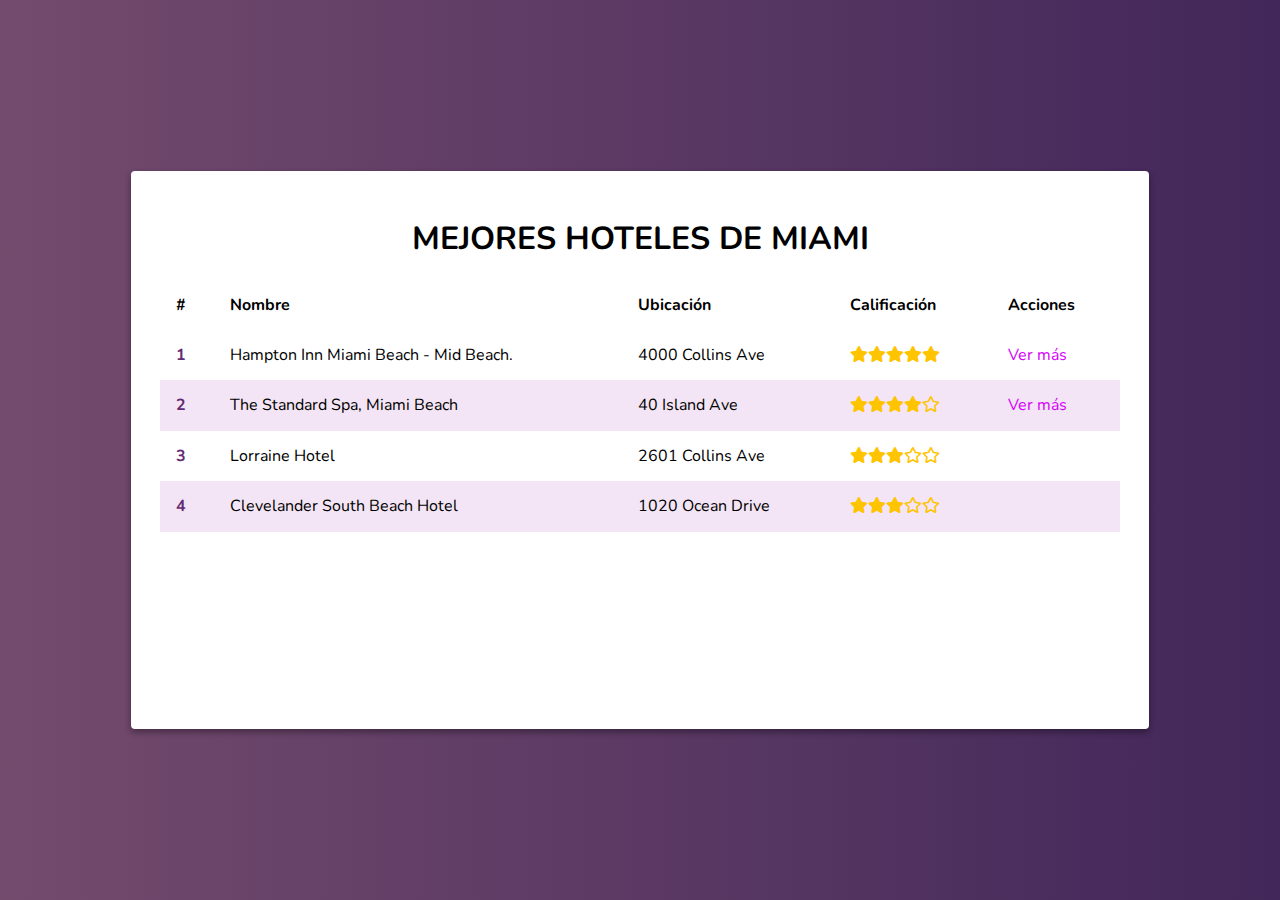
<file: boletines/index.html>
<!DOCTYPE html>
<html lang="en" dir="ltr">
	<head>
		<meta charset="utf-8">
    <meta name="viewport" content="width=device-width, initial-scale:1.0">
		<title>Los mejores hoteles de Miami</title>
		<link rel="preconnect" href="https://fonts.gstatic.com">
		<link href="https://fonts.googleapis.com/css2?family=Nunito:wght@300;400;700&display=swap" rel="stylesheet">
		<link rel="stylesheet" href="./assets/css/normalize.css">
		<link rel="stylesheet" href="./font-awesome/css/all.min.css">
		<link rel="stylesheet" href="./assets/css/main.css">
		<link
	    rel="stylesheet"
	    href="https://cdnjs.cloudflare.com/ajax/libs/animate.css/4.1.1/animate.min.css"
	  >
	</head>
	<body>
		<div class="container">
			<div class="content animate__animated animate__fadeInDown">
				<header>
					<h1 class="title">Mejores hoteles de Miami</h1>
				</header>
				<table class="table">
					<thead>
						<th>#</th>
						<th>Nombre</th>
						<th>Ubicación</th>
						<th>Calificación</th>
						<th>Acciones</th>
					</thead>
					<tbody>
						<tr>
							<td>1</td>
							<td>Hampton Inn Miami Beach - Mid Beach.</td>
							<td>4000 Collins Ave</td>
							<td><i class="fas fa-star"><i class="fas fa-star"></i><i class="fas fa-star"></i><i class="fas fa-star"></i><i class="fas fa-star"></i></i></td>
							<td>
								<a href="./hotels/hampton.html">Ver más</a>
							</td>
						</tr>
						<tr>
							<td>2</td>
							<td>The Standard Spa, Miami Beach</td>
							<td>40 Island Ave</td>
							<td><i class="fas fa-star"></i><i class="fas fa-star"></i><i class="fas fa-star"></i><i class="fas fa-star"><i class="far fa-star"></i></td>
							<td>
								<a href="./hotels/hampton.html">Ver más</a>
							</td>
						</tr>
						<tr>
							<td>3</td>
							<td>Lorraine Hotel</td>
							<td>2601 Collins Ave</td>
							<td><i class="fas fa-star"></i><i class="fas fa-star"></i><i class="fas fa-star"><i class="far fa-star"><i class="far fa-star"></i></td>
							<td></td>
						</tr>
						<tr>
							<td>4</td>
							<td>Clevelander South Beach Hotel</td>
							<td>1020 Ocean Drive</td>
							<td><i class="fas fa-star"></i><i class="fas fa-star"></i><i class="fas fa-star"><i class="far fa-star"><i class="far fa-star"></i></td>
							<td></td>
						</tr>
					</tbody>
				</table>
			</div>
		</div>
		<script src="./javascript/main.js"></script>
	</body>
</html>
</file>
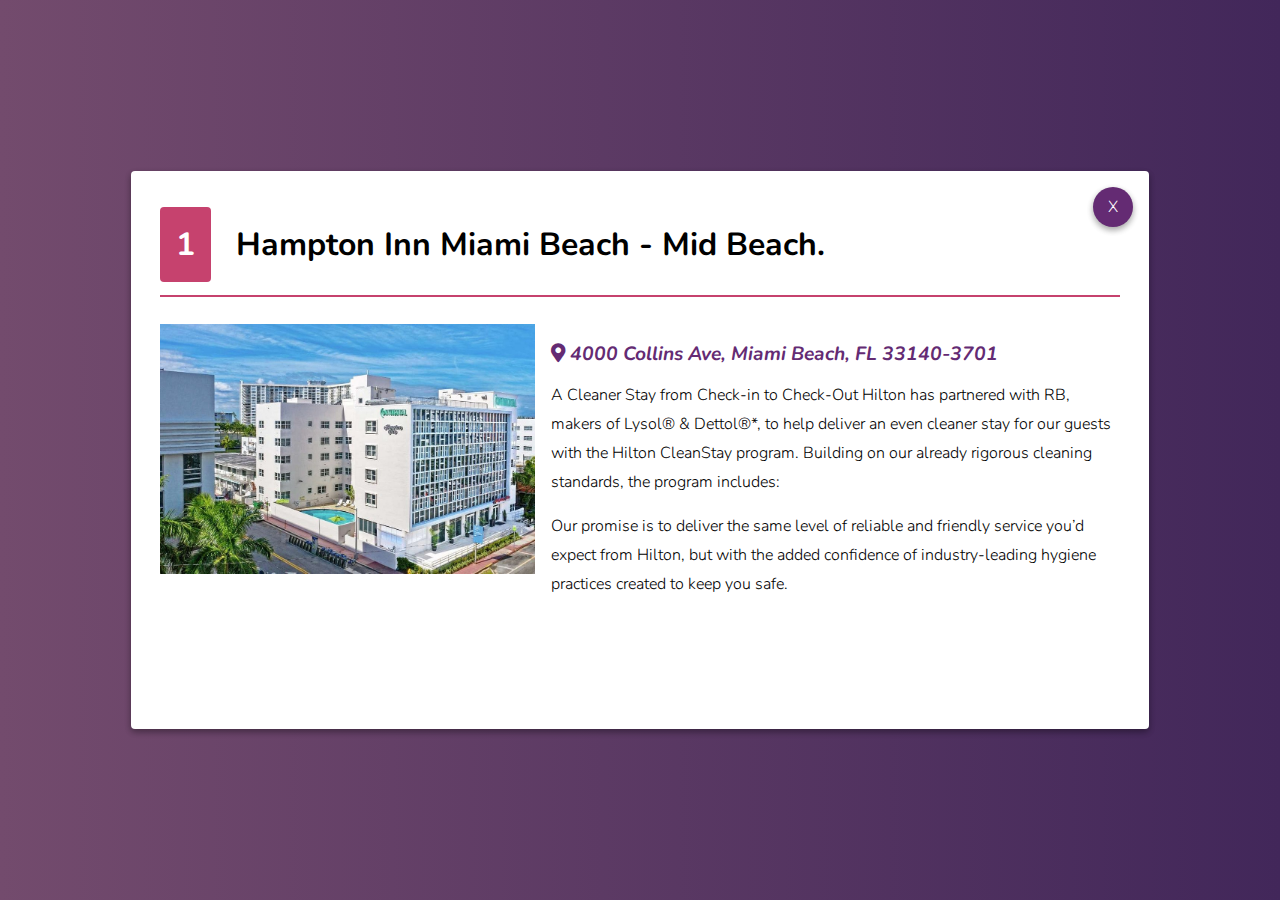
<file: boletines/hotels/hampton.html>
<!DOCTYPE html>
<html lang="en" dir="ltr">
	<head>
		<meta charset="utf-8">
		<meta name="viewport" content="width=device-width, initial-scale:1.0">
		<title>Los mejores hoteles de Miami</title>
		<link rel="preconnect" href="https://fonts.gstatic.com">
		<link href="https://fonts.googleapis.com/css2?family=Nunito:wght@300;400;700&display=swap" rel="stylesheet">
		<link rel="stylesheet" href="../assets/css/normalize.css">
		<link rel="stylesheet" href="../font-awesome/css/all.min.css">
		<link rel="stylesheet" href="../assets/css/main.css">
	  <link
	    rel="stylesheet"
	    href="https://cdnjs.cloudflare.com/ajax/libs/animate.css/4.1.1/animate.min.css"
	  >
	</head>
	<body>
		<div class="container">
			<div class="content animate__animated animate__fadeInDown">
				<div class="actions">
					<a href="../index.html">
						<span class="close">X</span>
					</a>
				</div>
				<header>
					<h2 class="title-item">
						<span class="position">1</span>
						Hampton Inn Miami Beach - Mid Beach.
					</h2>
				</header>
				<section>
					<img src="../assets/images/hampton.jpg" class="main-image" alt="Hampton hotel">
					<div class="text">
						<address class="address">
							<i class="fas fa-map-marker-alt"></i>
							4000 Collins Ave, Miami Beach, FL 33140-3701
						</address>
							<p class="paragraph">
								A Cleaner Stay from Check-in to Check-Out Hilton has partnered with RB, makers of Lysol® & Dettol®*, to help deliver an even cleaner stay for our guests with the Hilton CleanStay program. Building on our already rigorous cleaning standards, the program includes:
							</p>
							<p class="paragraph">
								Our promise is to deliver the same level of reliable and friendly service you’d expect from Hilton, but with the added confidence of industry-leading hygiene practices created to keep you safe.
							</p>
					</div>
				</section>
			</div>
		</div>
    <script src="../javascript/main.js"></script>
	</body>
</html>
</file>
<file: boletines/assets/css/main.css>
/*
Verde aceituna: #317B22
Verde aquamarine medium: #67E0A3
Negro: #000000
Aquamarine: #7cf0bd
Magic Mint: #aff9c9
*/

/* Especificidad
1. !important
2. Atributo style en el html


Selectores
1. Selectores por ID
2. Selectores de clase, atributos y pseudoclases
3. Selectores de tipo y pseudo elementos
*/

html {
	font-family: 'Nunito', sans-serif;
}

a {
	text-decoration: none;
	color: #d500f9;
}

img {
	max-width: 100%;
}

a:hover {
	opacity: 0.8;
}

.title {
	text-transform: uppercase;
	text-align: center;
}

.container {
	background: #42275a;  /* fallback for old browsers */
	background: -webkit-linear-gradient(to right, #734b6d, #42275a);  /* Chrome 10-25, Safari 5.1-6 */
	background: linear-gradient(to right, #734b6d, #42275a); /* W3C, IE 10+/ Edge, Firefox 16+, Chrome 26+, Opera 12+, Safari 7+ */
	height: 100vh;
	display: flex;
	align-items: center;
	justify-content: center;
}
.content {
	max-width: 960px;
	width: 100%;
	height: 80vh;
	background-color: white;
	/*box-shadow: diferenciaHorizontal diferenciaVertical desenfoque amplitud color:*/
	/*box-shadow: 10px 3px 6px 10px #000; Ejemplo*/
	box-shadow: 0 3px 6px rgba(0,0,0,0.16), 0 3px 6px rgba(0,0,0,0.23);
	border-radius: 4px;
	position: relative;
	overflow: scroll;
}

.content {
	padding: 1em;
}
td {
	display: block;
	width: 100%;
}
td:nth-of-type(1){
	font-size: 1.5em;
	font-weight: bold;
	color: #642B73;
}
th{
	display: none;
}

.actions {
	position: absolute;
	top: 1em;
	right: 1em;
}

.close {
	height: 40px;
	width: 40px;
	color: white;
	border-radius: 50%;
	background-color: #642B73;
	display: inline-block;
	box-shadow: 0 3px 6px rgba(0,0,0,0.16), 0 3px 6px rgba(0,0,0,0.23);
	font-weight: 300;
	cursor: pointer;
	display: flex;
	align-items: center;
	justify-content: center;
}

.paragraph {
	line-height: 1.8em;
	font-weight: 300;
}

.fa-star {
	color: #ffc400;
}

.table {
	width: 100%;
	border-spacing: 0;
}

.table td, .table th {
	padding: 1em;
	text-align: left;
}

.table tr:nth-child(even){
	background-color: #f3e5f5;
}

.title-item {
	/*border-bottom-style: solid;
	border-width: 2px;
	border-color: #C6426E;*/

	border-bottom: solid 2px #C6426E; /* Shorthand property, en vez de definir los 3 valores arriba, se pede definir en una linea. No importa el orden en que se coloque*/
	padding-bottom: 1em;
	font-size: 2em;

	/* Shorthand para padding
	padding: arriba derecha abajo izquiera;
	padding: arriba/abajo derecha/izquierda;
	*/
}

.address {
	font-weight: bold;
	color: #642B73;
	font-size: 1.2em;
	margin-top: 1em;
	display: inline-block;
}

.main-image {
	float: left;
	margin-right: 1em;
	height: 250px;
}

.position {
	background-color: #C6426E;
	color: white;
	padding: 0.5em;
	/*
	border-top-left-radius: 2em;
	border-top-right-radius: 2em;
	border-bottom-left-radius: 2em;
	border-bottom-right-radius: 2em;
	*/
	/* Usaremos Shorthand Properties para definir estos border redondeados */
	border-radius: 4px;
	margin-right: 0.5em;
}

/* Mobile First. Se programa primero para movil y luego se usan los media para hacer que se vea bien en pcs */
@media (min-width: 900px) {
	th {
		display: table-cell;
	}
	td {
		display: table-cell;
		width: auto;
	}
	td:nth-of-type(1) {
		font-size: 1em;
	}
	.content {
		padding: 1.8em;
	}
}

@media (min-height: 550px) {
	.content {
		height: 500px;
	}
}
</file>
